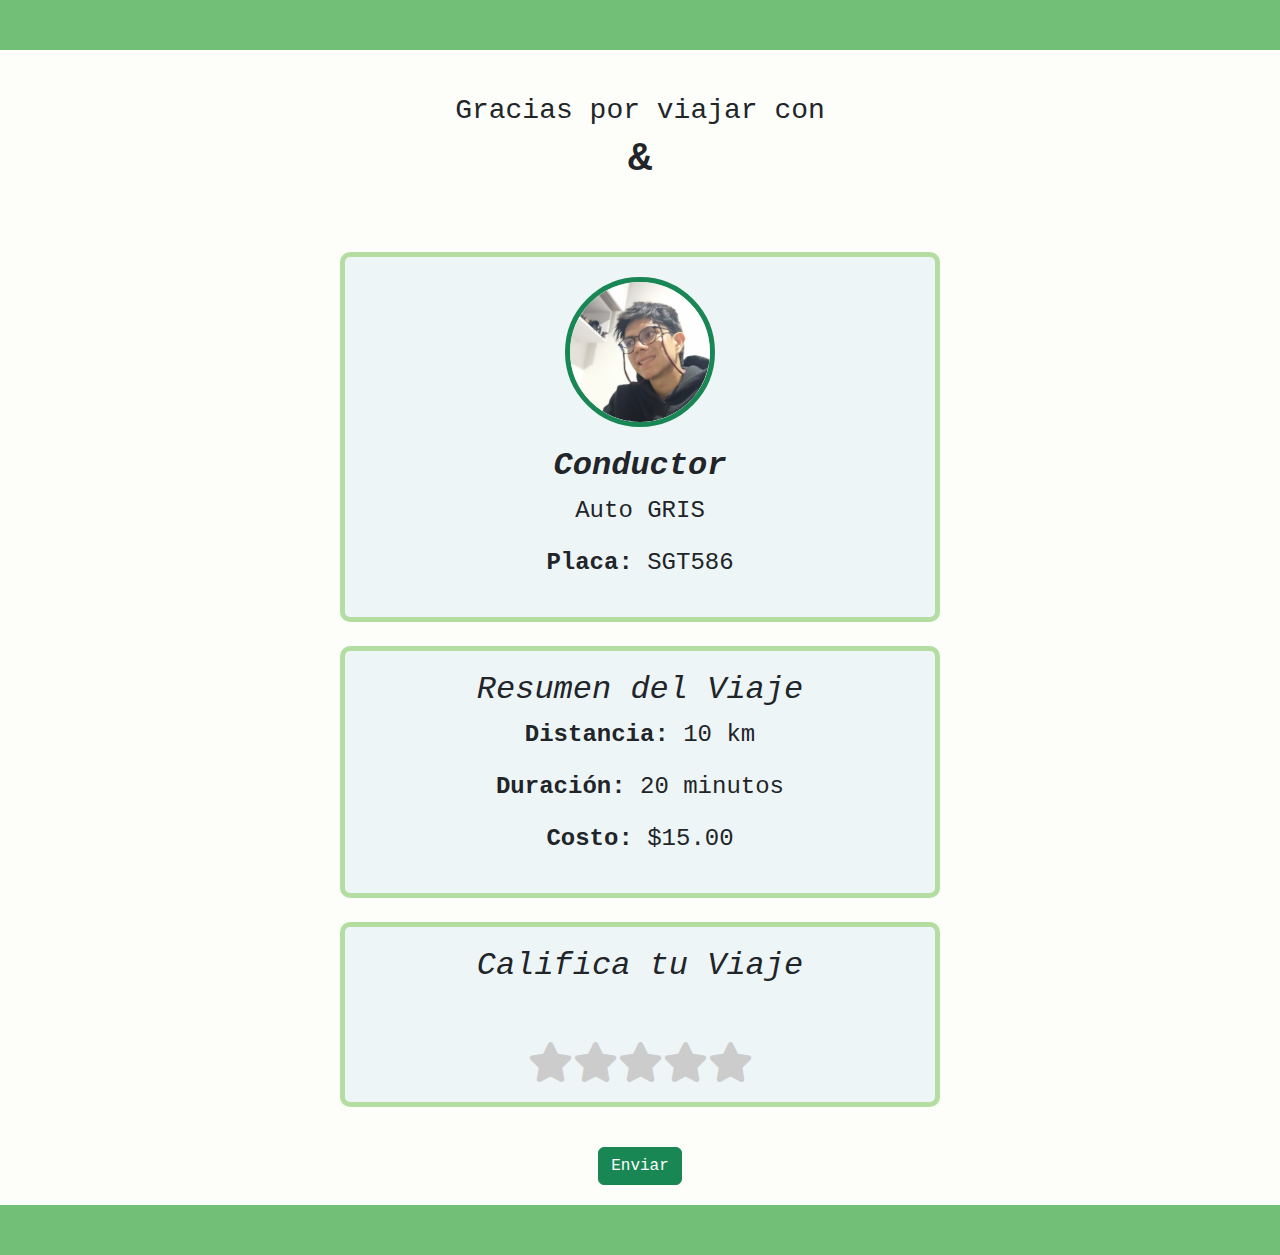
<file: index.html>
<!DOCTYPE html>
<html lang="es">

<head>
    <meta charset="UTF-8">
    <meta name="viewport" content="width=device-width, initial-scale=1.0">
    <title>Finalización de Viaje - DiDi</title>
    <meta name="description" content="Resumen del viaje con DiDi, incluyendo distancia, duración y costo. Califica tu viaje y deja comentarios.">
    <link href="https://cdn.jsdelivr.net/npm/bootstrap@5.3.0-alpha3/dist/css/bootstrap.min.css" rel="stylesheet">
    <link href="https://cdnjs.cloudflare.com/ajax/libs/font-awesome/6.0.0/css/all.min.css" rel="stylesheet">
    <link rel="stylesheet" href="/static/css/style.css">
</head>

<body>
    <div class="top-bar"></div>
    <div class="container mt-4 text-center">
        <header>
            <h3>Gracias por viajar con</h3>
            <h1><strong>&</strong></h1>
        </header>

        <main>
            <section class="driver-info mb-4">
                <div class="driver-photo-container mx-auto">
                    <img src="/static/img/ProyNic.jpg" alt="Foto del conductor" class="driver-photo img-fluid rounded-circle">
                </div>
                <div class="driver-description mt-3">
                    <h2><strong>Conductor</strong> </h2>
                    <p>Auto GRIS</p>
                    <p><strong>Placa:</strong> SGT586</p>
                </div>
            </section>
            
            <section class="summary mb-4">
                <h2>Resumen del Viaje</h2>
                <p><strong>Distancia:</strong> 10 km</p>
                <p><strong>Duración:</strong> 20 minutos</p>
                <p><strong>Costo:</strong> $15.00</p>
            </section>


            <section class="feedback mb-4">
                <h2>Califica tu Viaje</h2><br>
                <br>
                <form id="feedbackForm">
                    <div class="rating">
                        <input type="radio" id="star5" name="rating" value="5" aria-label="5 estrellas">
                        <label for="star5" class="fa fa-star"></label>
                        <input type="radio" id="star4" name="rating" value="4" aria-label="4 estrellas">
                        <label for="star4" class="fa fa-star"></label>
                        <input type="radio" id="star3" name="rating" value="3" aria-label="3 estrellas">
                        <label for="star3" class="fa fa-star"></label>
                        <input type="radio" id="star2" name="rating" value="2" aria-label="2 estrellas">
                        <label for="star2" class="fa fa-star"></label>
                        <input type="radio" id="star1" name="rating" value="1" aria-label="1 estrella">
                        <label for="star1" class="fa fa-star"></label>
                    </div>
                    <!--<label for="comments" class="mt-3">Comentarios:</label>-->
                    <!--<textarea id="comments" name="comments" class="form-control" rows="3" aria-label="Comentarios"></textarea>-->
                </form>
            </section>
            <button type="submit" class="btn btn-success mt-3">Enviar</button>
        </main>
    </div>
    <div class="bottom-bar"></div>

    <!-- Modal -->
<!--  <div id="modalContainer" class="modal fade" tabindex="-1" aria-labelledby="modalTitle" aria-hidden="true">
        <div class="modal-dialog modal-dialog-centered">
            <div class="modal-content">
                <div class="modal-header">
                    <h5 class="modal-title" id="modalTitle">Viaje Finalizado</h5>
                    <button type="button" class="btn-close" data-bs-dismiss="modal" aria-label="Close"></button>
                </div>
                <div class="modal-body">
                    <section class="thank-you">
                        <img src="/static/img/thank-you.png" alt="Gracias" class="thank-you-icon">
                        <p class="thank-you-text">¡Gracias por tu calificación!</p>
                    </section>
                </div>
                <div class="modal-footer">
                    <button type="button" class="btn btn-secondary" data-bs-dismiss="modal">Cerrar</button>
                </div>
            </div>
        </div>
    </div>-->  

    <script src="https://cdn.jsdelivr.net/npm/bootstrap@5.3.0-alpha3/dist/js/bootstrap.bundle.min.js"></script>
    <script src="/script.js"></script>
</body>

</html>
</file>
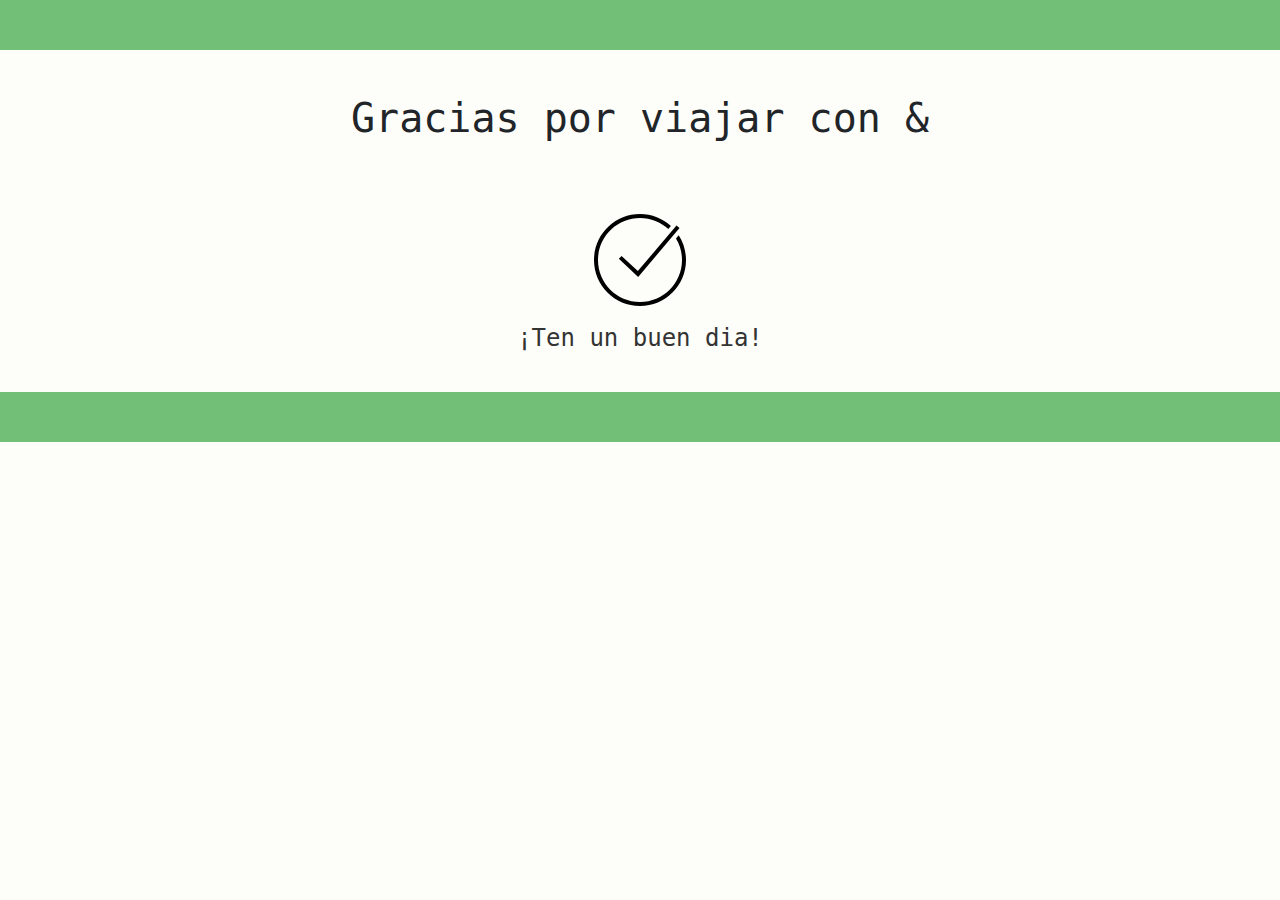
<file: templates/end.html>
<!DOCTYPE html>
<html lang="es">

<head>
    <meta charset="UTF-8">
    <meta name="viewport" content="width=device-width, initial-scale=1.0">
    <title>Gracias - DiDi</title>
    <link href="https://cdn.jsdelivr.net/npm/bootstrap@5.3.0-alpha3/dist/css/bootstrap.min.css" rel="stylesheet">
    <link href="https://cdnjs.cloudflare.com/ajax/libs/font-awesome/6.0.0/css/all.min.css" rel="stylesheet">
    <link rel="stylesheet" href="/static/css/style.css">
</head>

<body>
    <div class="top-bar"></div>
    <div class="container mt-4 text-center">
        <header>
            <h1>Gracias por viajar con &</h1>
        </header>

        <main>
            <section class="thank-you">
                <img src="/static/img/perfect.svg" alt="Gracias" class="thank-you-icon">
                <p class="thank-you-text">¡Ten un buen dia!</p>
            </section>
        </main>
    </div>
    <div class="bottom-bar"></div>

    <script src="https://cdn.jsdelivr.net/npm/bootstrap@5.3.0-alpha3/dist/js/bootstrap.bundle.min.js"></script>
</body>

</html>
</file>
<file: static/css/style.css>
body {
    font-family: monospace; 
    margin: 0;
    padding: 0;
    box-sizing: border-box;
    background-color: #d3ee980e;
}

header, main {
    padding: 20px;
    text-align: center;
}

.summary, .driver-info, .feedback {
    margin: 20px auto;
    max-width: 600px;
    padding: 20px;
    border: 5px solid #a0d683be;
    border-radius: 10px;
    background-color: rgba(193, 219, 241, 0.24);
    box-shadow: #aaa;
}

.driver-photo-container {
    width: 150px;
    height: 150px;
    border-radius: 50%;
    overflow: hidden;
    margin-bottom: 20px;
    border: 5px solid #198754;
}

.driver-photo {
    width: 100%;
    height: 100%;
    object-fit: cover;
}

form {
    display: flex;
    flex-direction: column;
    align-items: center;
}

.rating {
    display: flex;
    flex-direction: row-reverse;
    justify-content: center;
}

.rating input {
    display: none;
}

.rating label {
    font-size: 2.5em;
    color: #ccc;
    cursor: pointer;
}

.rating input:checked ~ label,
.rating label:hover,
.rating label:hover ~ label {
    color: gold;
}


.close {
    color: #aaa;
    float: right;
    font-size: 28px;
    font-weight: bold;
}

.close:hover,
.close:focus {
    color: black;
    text-decoration: none;
    cursor: pointer;
}

.top-bar, .bottom-bar {
    background-color: #72BF78;
    height: 50px;
}

.thank-you {
    margin-top: 20px;
}

.thank-you-icon {
    width: 100px;
    height: auto;
}

.thank-you-text {
    font-size: 1.5em;
    color: #333;
    margin-top: 10px;
}

button.btn-succes{
    background-color: #00FF9C;
    color: whitesmoke;
}

/* Responsive styles */
@media (max-width: 600px) {
    .summary, .driver-info, .feedback {
        width: 90%;
        margin: 10px auto;
        padding: 15px;
    }

    .driver-photo-container {
        width: 100px;
        height: 100px;
        margin-bottom: 15px;
    }

    .rating label {
        font-size: 2em;
    }

    button {
        padding: 8px 15px;
        color: #00FF9C;
    }
}
p{
    font-size: 1.5em;
    font-style:initial; 
 }

h2 {
    font-size: 2em;
    font-style: oblique;
}
</file>
